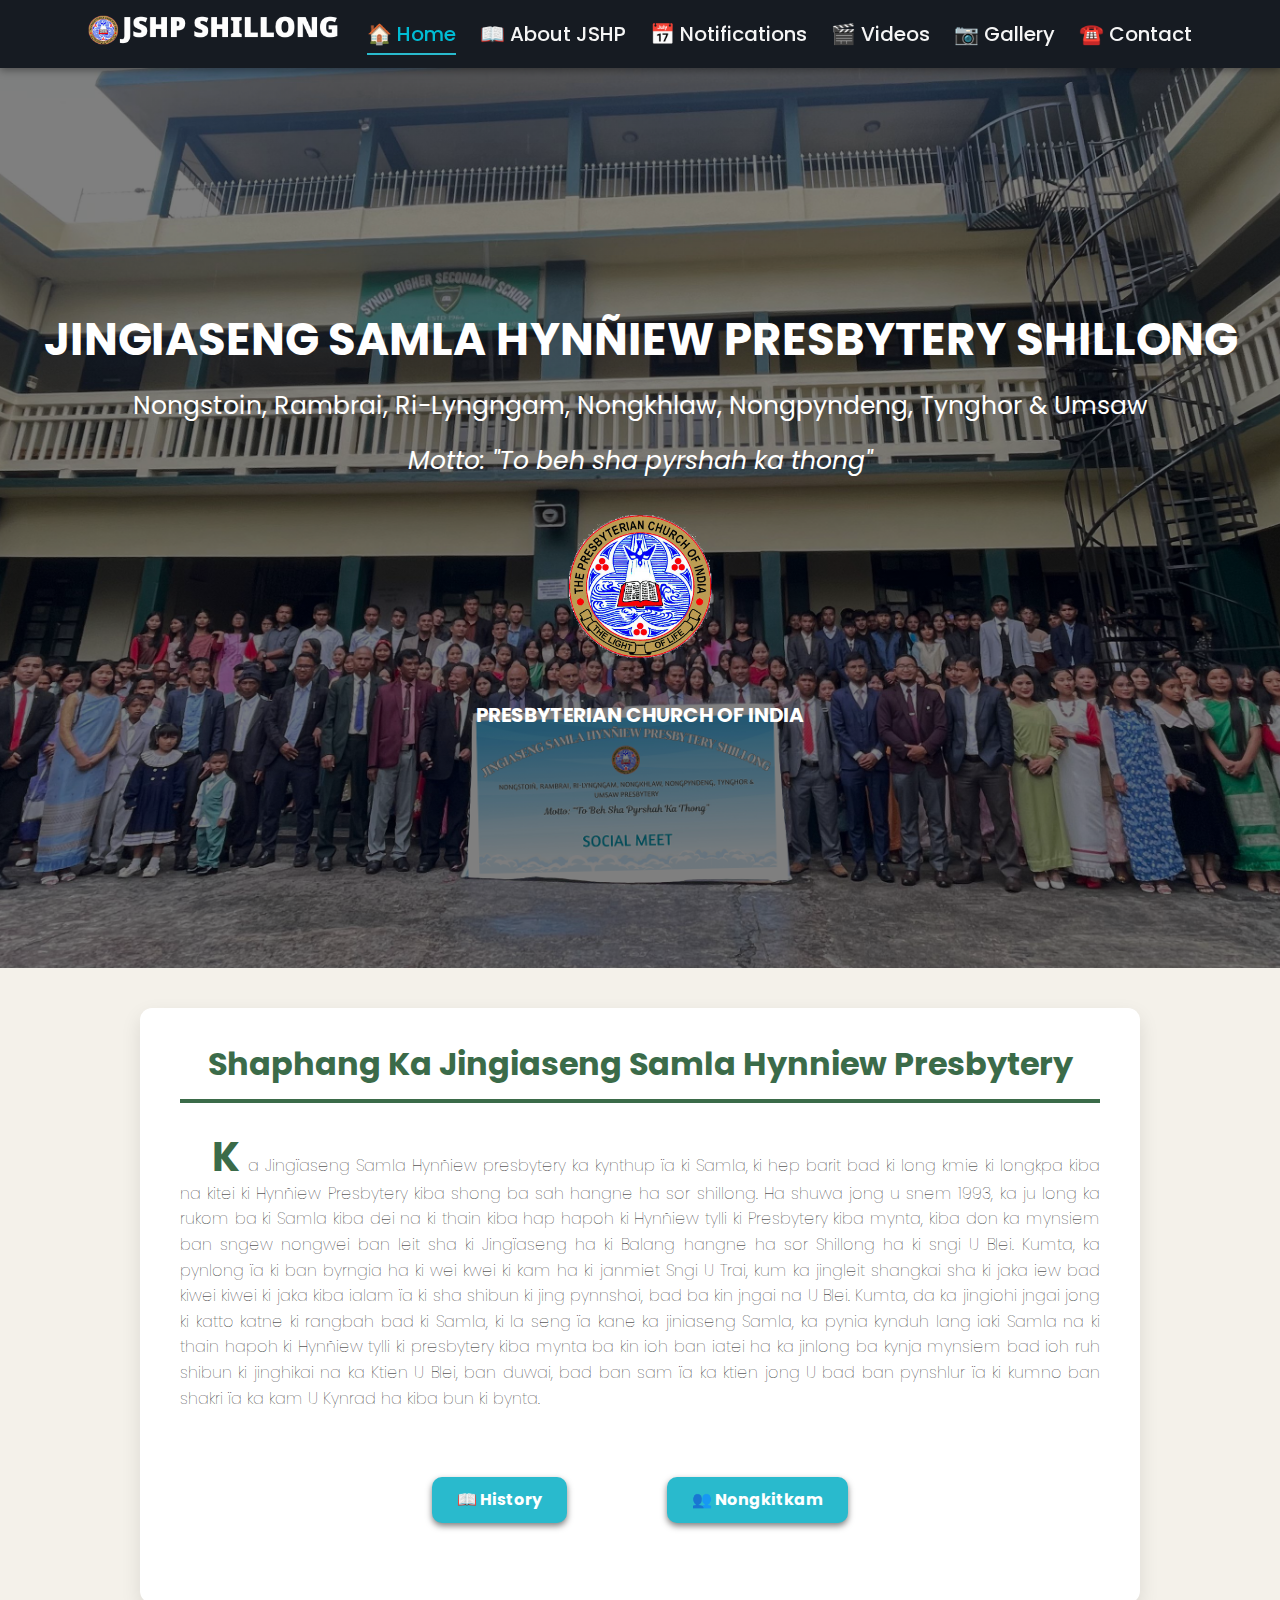
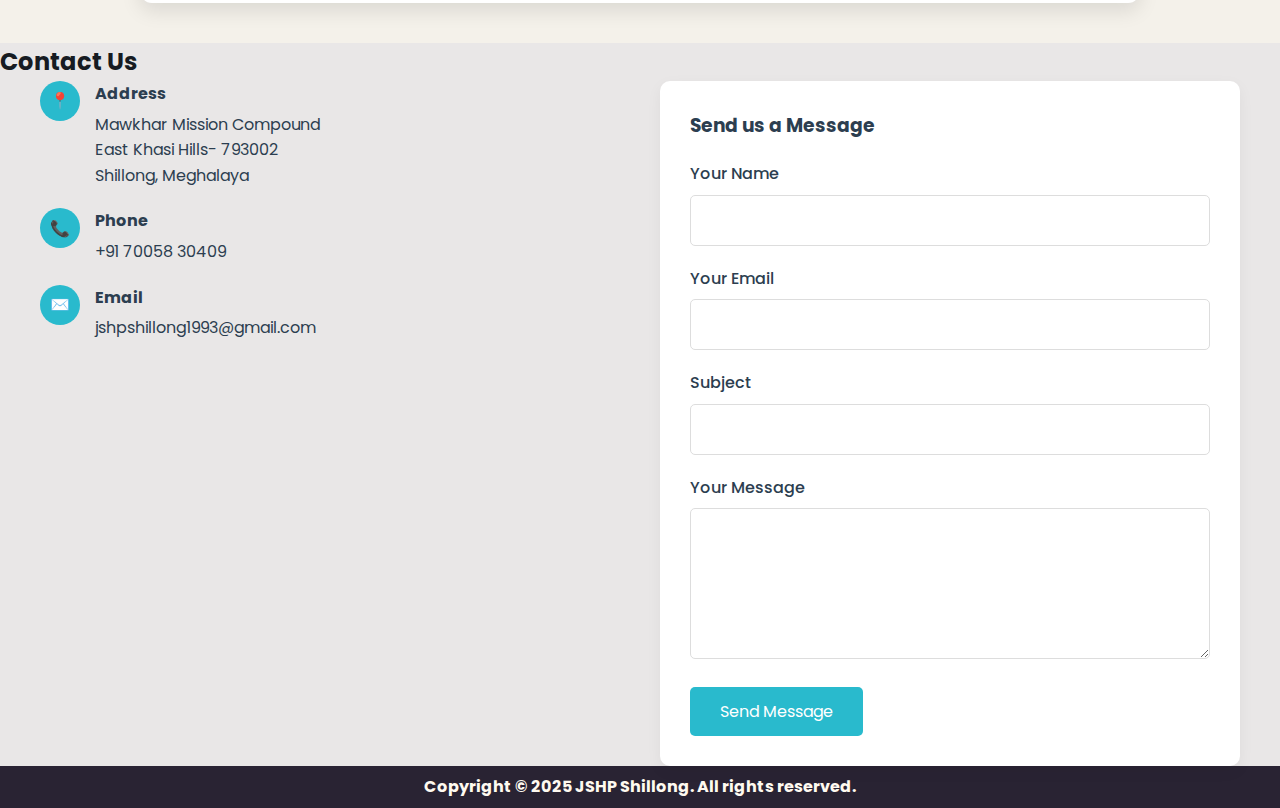
<file: deepseek.html>
<!DOCTYPE html>
<html lang="en">
  <head>
    <meta charset="UTF-8" />
    <meta name="viewport" content="width=device-width, initial-scale=1.0" />
    <title>JSHP SHILLONG</title>
    <link rel="stylesheet" href="deepseek.css" />
    <link rel="icon" href="img/emlem.png" alt="icon" />
    <link
      href="https://fonts.googleapis.com/css2?family=Poppins:wght@300;400;500;600;700&display=swap"
      rel="stylesheet"
    />
  </head>
  <body>
    <header class="navbar">
      <div class="container">
        <div>
          <img
            src="img/JSHP Emblem.png"
            class="logo"
            alt="JSHP Shillong Logo"
          />
        </div>

        <nav class="nav-links" id="navLinks">
          <a href="#home" class="active">🏠 Home</a>
          <a href="#about">📖 About JSHP</a>
          <a href="#Notifications">📅 Notifications</a>
          <a href="#videos">🎬 Videos</a>
          <a href="index.php">📷 Gallery</a>
          <a href="#contact">☎️ Contact</a>
        </nav>
        <button
          class="menu-toggle"
          id="menuToggle"
          aria-label="Toggle navigation"
        >
          <span class="bar"></span>
          <span class="bar"></span>
          <span class="bar"></span>
        </button>
      </div>
    </header>

    <main>
      <section id="home">
        <div class="text-box">
          <h1>JINGIASENG SAMLA HYNÑIEW PRESBYTERY SHILLONG</h1>
          <h2>
            Nongstoin, Rambrai, Ri-Lyngngam, Nongkhlaw, Nongpyndeng, Tynghor &
            Umsaw
          </h2>
          <p>Motto: "To beh sha pyrshah ka thong"</p>
          <img
            src="img/emlem.png"
            class="emblem"
            alt="Emblem of JSHP Shillong"
          />
          <h3>PRESBYTERIAN CHURCH OF INDIA</h3>
        </div>
      </section>

      <section id="about">
        <div class="reader">
          <h1>Shaphang Ka Jingiaseng Samla Hynniew Presbytery</h1>
          <div class="about">
            <p>
              Ka Jingïaseng Samla Hynñiew presbytery ka kynthup ïa ki Samla, ki
              hep barit bad ki long kmie ki longkpa kiba na kitei ki Hynñiew
              Presbytery kiba shong ba sah hangne ha sor shillong. Ha shuwa jong
              u snem 1993, ka ju long ka rukom ba ki Samla kiba dei na ki thain
              kiba hap hapoh ki Hynñiew tylli ki Presbytery kiba mynta, kiba don
              ka mynsiem ban sngew nongwei ban leit sha ki Jingïaseng ha ki
              Balang hangne ha sor Shillong ha ki sngi U Blei. Kumta, ka pynlong
              ïa ki ban byrngia ha ki wei kwei ki kam ha ki janmiet Sngi U Trai,
              kum ka jingleit shangkai sha ki jaka iew bad kiwei kiwei ki jaka
              kiba ialam ïa ki sha shibun ki jing pynnshoi, bad ba kin jngai na
              U Blei. Kumta, da ka jingiohi jngai jong ki katto katne ki rangbah
              bad ki Samla, ki la seng ïa kane ka jiniaseng Samla, ka pynia
              kynduh lang iaki Samla na ki thain hapoh ki Hynñiew tylli ki
              presbytery kiba mynta ba kin ioh ban iatei ha ka jinlong ba kynja
              mynsiem bad ioh ruh shibun ki jinghikai na ka Ktien U Blei, ban
              duwai, bad ban sam ïa ka ktien jong U bad ban pynshlur ïa ki kumno
              ban shakri ïa ka kam U Kynrad ha kiba bun ki bynta.
            </p>
          </div>
        </div>

        <div class="bottom-buttons">
          <a href="../History/Ka jinsdang jong ka JSHP.html" class="btn"
            >📖 History</a
          >
          <a href="nongkitkam.html" class="btn">👥 Nongkitkam</a>
          <!-- Video 1  <a href="Video.html" class="btn">🎥 Video</a>-->
        </div>
      </section>
      <!---Notification-->
   <!-- Notifications Section -->


      <section id="gallery"></section>

      <!---Contact Section-->
      <section id="contact">
        <h2 class="section-title">Contact Us</h2>
        <div class="contact-container">
          <div class="contact-info">
            <div class="contact-item">
              <div class="contact-icon">📍</div>
              <div class="contact-details">
                <h4>Address</h4>
                <p>Mawkhar Mission Compound 
                  <br />East Khasi Hills- 793002
                  <br />Shillong, Meghalaya
                </p>
              </div>
            </div>
            <div class="contact-item">
              <div class="contact-icon">📞</div>
              <div class="contact-details">
                <h4>Phone</h4>
                <p>+91 70058 30409</p>
              </div>
            </div>
            <div class="contact-item">
              <div class="contact-icon">✉️</div>
              <div class="contact-details">
                <h4>Email</h4>
                <p>jshpshillong1993@gmail.com</p>
              </div>
            </div>
          </div>
          <div class="contact-form">
            <h3 style="margin-bottom: 20px; color: #2c3e50">
              Send us a Message
            </h3>
            <form id="contactForm">
              <div class="form-group">
                <label for="name">Your Name</label>
                <input type="text" id="name" required />
              </div>
              <div class="form-group">
                <label for="email">Your Email</label>
                <input type="email" id="email" required />
              </div>
              <div class="form-group">
                <label for="subject">Subject</label>
                <input type="text" id="subject" required />
              </div>
              <div class="form-group">
                <label for="message">Your Message</label>
                <textarea id="message" rows="5" required></textarea>
              </div>
              <button type="submit" class="submit-btn">Send Message</button>
            </form>
          </div>
        </div>
      </section>
    

    <section class="footer">
      <h4>Copyright &copy; 2025 JSHP Shillong. All rights reserved.</h4>
    </section>
    </main>


<!------Java Script for Navbar -->
    <script>
      // Mobile menu toggle
      const menuToggle = document.getElementById("menuToggle");
      const navLinks = document.getElementById("navLinks");
      const links = document.querySelectorAll(".nav-links a");

      menuToggle.addEventListener("click", () => {
        navLinks.classList.toggle("open");
        menuToggle.classList.toggle("active");
      });

      // Close mobile menu when clicking on a link
      links.forEach((link) => {
        link.addEventListener("click", () => {
          links.forEach((l) => l.classList.remove("active"));
          link.classList.add("active");
          navLinks.classList.remove("open");
          menuToggle.classList.remove("active");
        });
      });

      // Active navigation based on scroll position
      window.addEventListener("scroll", () => {
        let fromTop = window.scrollY + 150;
        links.forEach((link) => {
          const section = document.querySelector(link.getAttribute("href"));
          if (
            section &&
            section.offsetTop <= fromTop &&
            section.offsetTop + section.offsetHeight > fromTop
          ) {
            links.forEach((l) => l.classList.remove("active"));
            link.classList.add("active");
          }
        });
      });

      // Form submission handling
      document
        .getElementById("contactForm")
        .addEventListener("submit", function (e) {
          e.preventDefault();
          alert("Thank you for your message! We will get back to you soon.");
          this.reset();
        });

      // Smooth scrolling for anchor links
      document.querySelectorAll('a[href^="#"]').forEach((anchor) => {
        anchor.addEventListener("click", function (e) {
          e.preventDefault();
          const target = document.querySelector(this.getAttribute("href"));
          if (target) {
            window.scrollTo({
              top: target.offsetTop - 80,
              behavior: "smooth",
            });
          }
        });
      });

      // Responsive image loading
      window.addEventListener("resize", function () {
        // This would typically handle responsive image loading
        // For now, we're using CSS for responsiveness
      });
    </script>
     </main>
  </body>
</html>
</file>
<file: deepseek.css>
*{
    margin:0;
    padding:0;
    box-sizing:border-box;
    font-family:'Poppins',sans-serif}
body{
    background:gray;
    color:#eaeaea;
    line-height:1.6;
        background: #f4f1ea;
        margin: 0;
        max-width: 100%;
      
        
      }


.navbar{
    position:sticky; 
    top:0;
    z-index:100;
    background:#161b22;
    box-shadow:0 2px 8px rgba(0,0,0,0.4)}
.container{
    display:flex;
    align-items:center;
    justify-content:space-between;
    max-width:90%;
    margin:auto;
    padding:0.8rem 1.5rem}


.logo{
    width: 250px;
}


.nav-links{
    display:flex;
    gap:1.5rem;
    transition:all 0.3s ease}
.nav-links a{
    font-size: 20px;
    text-decoration:none;
    color:whitesmoke;
    font-weight:500;
    position:relative;
    padding:5px 0}
.nav-links a::after{
    content:'';
    position:absolute;
    left:0;
    bottom:0;
    width:0;
    height:2px;
    background:#29bacd;
    transition:0.3s}
.nav-links a:hover{
    color:#eaeaea}
.nav-links a:hover::after,.nav-links a.active::after{
    width:100%}
.nav-links a.active{
    color:#00bcd4}


.menu-toggle{
    display:none;
    flex-direction:column;
    justify-content:space-between;
    width:24px;
    height:18px;
    background:none;
    border:none;
    cursor:pointer}
.menu-toggle .bar{
    width:100%;
    height:3px;
    background:#eaeaea;
    border-radius:2px;
    transition:0.3s}
.menu-toggle.active .bar:nth-child(1){transform:translateY(7.5px) rotate(45deg)}
.menu-toggle.active .bar:nth-child(2){opacity:0}
.menu-toggle.active .bar:nth-child(3){transform:translateY(-7.5px) rotate(-45deg)}


@media(max-width:1165px){
.menu-toggle{
    display:flex}
.nav-links{
    position:absolute;
    top:64px;
    left:0;
    width:100%;
    background:rgba(22, 27, 34, 0.9);
    flex-direction:column;
    align-items:center;
    max-height:0;
    overflow:hidden;
    border-top:1px solid rgba(255,255,255,0.1)}
.nav-links.open{
    max-height:480px;
    padding:1rem 0}
.nav-links a{
    color: #eaeaea;
    padding:0.4rem 0;
    width:100%;
    text-align:center}
}

      /* Home Section */
      #home {
        min-height: 100vh;
        width: 100%;
        background-image: linear-gradient(
            rgba(0, 0, 0, 0.5),
            rgba(0, 0, 0, 0.5)
          ),
          url("img/jshp\ photo.jpg");
        background-size: cover;
        background-position: center;
        display: flex;
        align-items: center;
        justify-content: center;
        text-align: center;
      }
      .text-box {
        width: 100%;
        color: #fff;
        padding: 0 20px;
      }
      .text-box h1 {
        font-size: 45px;
        color: white;
        margin-bottom: 10px;
      }
      .text-box h2 {
        font-size: 25px;
        margin-bottom: 15px;
        font-weight: 400;
      }
      .text-box p {
        font-size: 25px;
        font-style: italic;
        margin: 10px 0;
        color: #fff;
        text-align: center;
      }
      .emblem {
        width: 150px;
        height: auto;
        margin: 20px 0;
      }
      .text-box h3 {
        font-size: 20px;
        margin-top: 10px;
      }

      @media (max-width: 1135px) {
        .text-box h1 {
          font-size: 32px;
        }
        .text-box h2 {
          font-size: 20px;
        }
        .text-box p {
          font-size: 19px;
          color: #fff;
          text-align: center;
        }
        .emblem {
          width: 110px;
        }
        .text-box h3 {
          font-size: 19px;
        }
      }

      @media (max-width: 899px) {
        .text-box h1 {
          font-size: 24px;
        }
        .text-box h2 {
          font-size: 16px;
        }
        .text-box p {
          font-size: 15px;
          color: #fff;
          text-align: center;
        }
        .emblem {
          width: 90px;
        }
        .text-box h3 {
          font-size: 15px;
        }
      }


      /* About Section */

       #about {
        max-width: 1000px;
        margin: 40px auto;
        padding: 30px 40px;
        background: #ffffff;
        box-shadow: 0 8px 20px rgba(0, 0, 0, 0.1);
        border-radius: 12px;
      }
      h1 {
        text-align: center;
        color: #3b6b49;
        margin-bottom: 30px;
        font-size: 2em;
      }
      #about h1::after {
        content: "";
        display: block;
        width: 100%;
        height: 4px;
        background-color: #3b6b49;
        margin: 10px auto 0 auto;
      }



      #about p{
        text-align: justify;
        margin-bottom: 16px;
        text-indent: 2em;
        font-size: 1em;
        font-weight: 100;
        color: rgb(0, 0, 0);
      }
     .about p:first-of-type::first-letter {
       float: none;
       font-size: 2.5em;
       line-height: 1.2;
        margin-right: 0.2em;
       font-weight: bold;
      color: #3b6b49;
}

/* Bottom Buttons */
    .bottom-buttons {
      display: flex;
      justify-content: center;
      align-items: center;
      gap: 100px;
      flex-wrap: wrap;
      padding: 50px 0;
    }

    .bottom-buttons .btn {
      background: #29bacd;
      color: #ffffff;
      text-decoration: none;
      padding: 10px 25px;
      border-radius: 10px;
      font-weight: bold;
      box-shadow: 0 3px 6px rgba(0,0,0,0.5);
      transition: all 0.3s ease;
  
    }

    .bottom-buttons .btn:hover {
      background: #03922b;
      transform: scale(1.05);
    }

      @media (max-width: 768px) {
        .about-content {
          grid-template-columns: 1fr;
        }
        .about-highlights {
          grid-template-columns: 1fr;
        }
      }


      /* Videos Section */
      #videos {
        background: #f8f9fa;
      }
      .videos-container {
        max-width: 1200px;
        margin: 0 auto;
      }
      .videos-grid {
        display: grid;
        grid-template-columns: repeat(auto-fit, minmax(300px, 1fr));
        gap: 30px;
      }
      .video-card {
        background: white;
        border-radius: 10px;
        overflow: hidden;
        box-shadow: 0 5px 15px rgba(0, 0, 0, 0.05);
        transition: transform 0.3s;
      }
      .video-card:hover {
        transform: translateY(-5px);
      }
      .video-thumbnail {
        width: 100%;
        height: 200px;
        background: #ddd;
        display: flex;
        align-items: center;
        justify-content: center;
        color: #777;
        font-size: 18px;
      }
      .video-info {
        padding: 20px;
      }
      .video-info h3 {
        margin-bottom: 10px;
        color: #2c3e50;
      }
      .video-info p {
        color: #666;
        font-size: 14px;
      }

     

      /* Gallery Section */
      #gallery {
        background: #f8f9fa;
      }
      .gallery-container {
        max-width: 1200px;
        margin: 0 auto;
      }
      .gallery-grid {
        display: grid;
        grid-template-columns: repeat(auto-fill, minmax(250px, 1fr));
        gap: 20px;
      }
      .gallery-item {
        border-radius: 8px;
        overflow: hidden;
        height: 200px;
        background: #ddd;
        display: flex;
        align-items: center;
        justify-content: center;
        color: #777;
        box-shadow: 0 3px 10px rgba(0, 0, 0, 0.1);
      }

      /* Contact Section */
      #contact {
        background: #e9e7e7;
      }
      .section-title{
        color: #161b22;
      }
      .contact-container {
        max-width: 1200px;
        margin: 0 auto;
        display: grid;
        grid-template-columns: 1fr 1fr;
        gap: 40px;
      }
      .contact-info {
        display: flex;
        flex-direction: column;
        gap: 20px;
      }
      .contact-item {
        display: flex;
        align-items: flex-start;
        gap: 15px;
      }
      .contact-icon {
        background: #29bacd;
        color: white;
        width: 40px;
        height: 40px;
        border-radius: 50%;
        display: flex;
        align-items: center;
        justify-content: center;
        flex-shrink: 0;
      }
      .contact-details h4 {
        margin-bottom: 5px;
        color: #2c3e50;
      }
      .contact-details P{
        color: #2c3e50;

      }
      .contact-form {
        background: white;
        padding: 30px;
        border-radius: 10px;
        box-shadow: 0 5px 15px rgba(0, 0, 0, 0.05);
      }
      .form-group {
        margin-bottom: 20px;
      }
      .form-group label {
        display: block;
        margin-bottom: 8px;
        color: #2c3e50;
        font-weight: 500;
      }
      .form-group input,
      .form-group textarea {
        width: 100%;
        padding: 12px 15px;
        border: 1px solid #ddd;
        border-radius: 5px;
        font-size: 16px;
        transition: border 0.3s;
      }
      .form-group input:focus,
      .form-group textarea:focus {
        border-color: #29bacd;
        outline: none;
      }
      .submit-btn {
        background: #29bacd;
        color: white;
        border: none;
        padding: 12px 30px;
        border-radius: 5px;
        font-size: 16px;
        cursor: pointer;
        transition: background 0.3s;
      }
      .submit-btn:hover {
        background: #1f8d9d;
      }

      @media (max-width: 768px) {
        .contact-container {
          grid-template-columns: 1fr;
          padding: 2%;
        }
      }

      /* Footer */
       .footer{
    background-color: #292333;
    background-size: cover;
    background-position: center;
 }
 .footer h4{
    text-align: center;
    margin: 0;
    padding: .5rem 0;
    color: floralwhite;
 }
</file>
